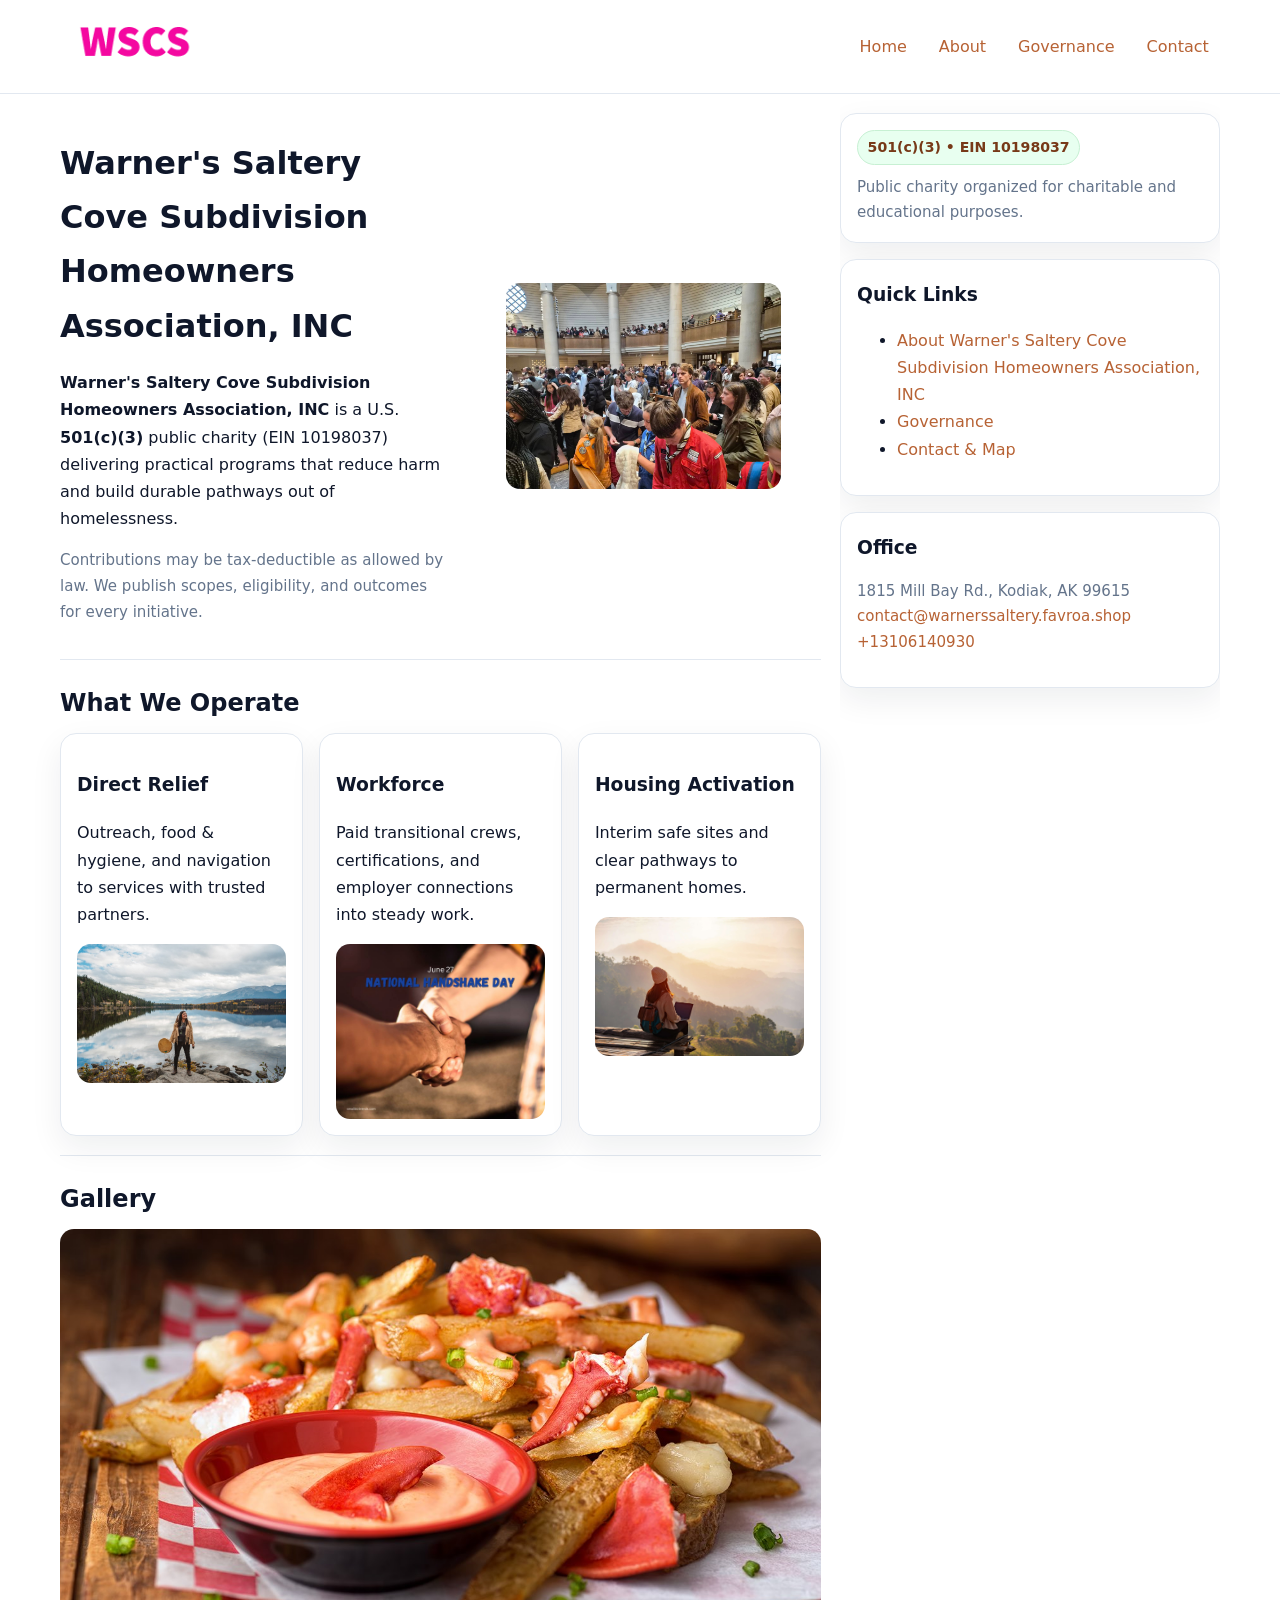
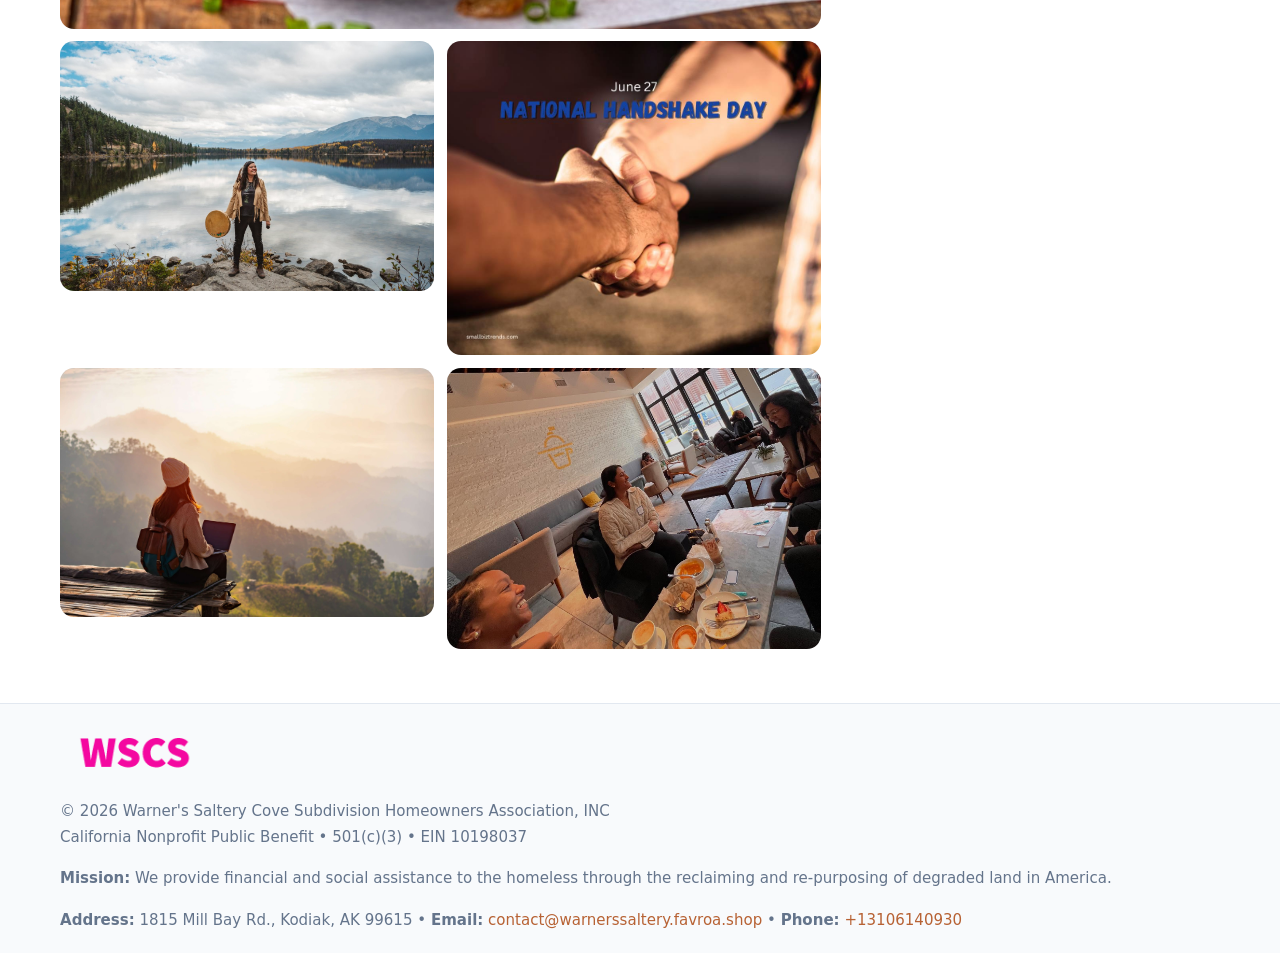
<file: index.html>
<!doctype html>
<html lang="en">
<head>
<meta charset="utf-8"/><meta name="viewport" content="width=device-width,initial-scale=1"/>
<title>Warner's Saltery Cove Subdivision Homeowners Association, INC – Nonprofit • 2025</title>
<link rel="stylesheet" href="assets/styles.css"/><link rel="icon" href="images/logo.png">
<meta name="data-ein" content="10198037"><meta name="data-name" content="Warner's Saltery Cove Subdivision Homeowners Association, INC">
<meta name="data-email" content="contact@warnerssaltery.favroa.shop"><meta name="data-phone" content="+13021556215">
<meta name="data-address" content="1815 Mill Bay Rd.,
Kodiak, AK 99615"><meta name="data-map" content="1815+Mill+Bay+Rd+,+Kodiak,+AK+99615">
  <meta name="description" content="Dedicated to community services, education, and direct relief, Warner's Saltery Cove Subdivision Homeowners Association, INC collaborates with neighbors and partners to deliver pra.">
<meta name="facebook-domain-verification" content="bvg4lv969c27jof6qrbxrdmssbhafv" />
</head>
<body>
<div style="position:absolute;left:-9999px;top:-9999px;opacity:0" data-uniq="{{UNIQUE_BLOB}}">
  <span>Dedicated to community services, education, and direct relief, Warner's Saltery Cove Subdivision Homeowners Association, INC collaborates with neighbors and partners to deliver practical help and long-term impact.</span><svg width="12" height="12" viewBox="0 0 12 12" xmlns="http://www.w3.org/2000/svg"><circle cx="6" cy="6" r="5" fill="#9d174d"/></svg><img src="images/education.jpg" width="1" height="1" alt="" loading="lazy"/>
</div>

<header>
  <div class="header-wrap">
    <a href="index.html"><img src="images/logo.png" alt="Warner's Saltery Cove Subdivision Homeowners Association, INC logo" style="width:150px"></a>
    <nav><a class="active" href="index.html">Home</a><a href="about.html">About</a><a href="governance.html">Governance</a><a href="contact.html">Contact</a></nav>
  </div>
</header>

<div class="layout">
  <main>
    <section class="section">
      <div class="cce96453d2b">
        <div>
          <h1>Warner's Saltery Cove Subdivision Homeowners Association, INC</h1>
          <p class="c489e3309d7"><strong>Warner's Saltery Cove Subdivision Homeowners Association, INC</strong> is a U.S. <strong>501(c)(3)</strong> public charity (EIN 10198037) delivering practical programs that reduce harm and build durable pathways out of homelessness.</p>
          <p class="small">Contributions may be tax-deductible as allowed by law. We publish scopes, eligibility, and outcomes for every initiative.</p>
        </div>
        <figure><img src="images/hero.jpg" alt="Community program hero"></figure>
      </div>
    </section>

    <section class="section">
      <h2>What We Operate</h2>
      <div class="cards">
        <article class="c91e1aa18be"><h3>Direct Relief</h3><p>Outreach, food & hygiene, and navigation to services with trusted partners.</p><img src="images/relief.jpg" alt=""></article>
        <article class="c91e1aa18be"><h3>Workforce</h3><p>Paid transitional crews, certifications, and employer connections into steady work.</p><img src="images/jobs.jpg" alt=""></article>
        <article class="c91e1aa18be"><h3>Housing Activation</h3><p>Interim safe sites and clear pathways to permanent homes.</p><img src="images/land.jpg" alt=""></article>
      </div>
    </section>

    <!-- Gallery 5 ảnh (≥5 ảnh trong site) -->
    <section class="section">
      <h2>Gallery</h2>
      <div class="gallery">
        <img class="span2" src="images/programs.jpg" alt="Programs overview">
        <img src="images/relief.jpg" alt="Relief">
        <img src="images/jobs.jpg" alt="Jobs">
        <img src="images/land.jpg" alt="Housing">
        <img src="images/about.jpg" alt="Partners">
      </div>
    </section>
  </main>

  <aside aria-label="Sidebar">
    <div class="aside-box">
      <span class="c421a5e877f">501(c)(3) • EIN 10198037</span>
      <p class="small" style="margin:.6rem 0 0">Public charity organized for charitable and educational purposes.</p>
    </div>
    <div class="aside-box">
      <h3>Quick Links</h3>
      <ul>
        <li><a href="about.html">About Warner's Saltery Cove Subdivision Homeowners Association, INC</a></li>
        <li><a href="governance.html">Governance</a></li>
        <li><a href="contact.html">Contact & Map</a></li>
      </ul>
    </div>
    <div class="aside-box">
      <h3>Office</h3>
      <p class="small">1815 Mill Bay Rd.,
Kodiak, AK 99615<br><a href="mailto:contact@warnerssaltery.favroa.shop">contact@warnerssaltery.favroa.shop</a><br><a href="tel:+13106140930">+13106140930</a></p>
    </div>
  </aside>
</div>

<footer>
  <div class="foot">
    <div><img src="images/logo.png" alt="" style="width:150px;margin-bottom:.5rem"><div class="small">© <span id="year"></span> Warner's Saltery Cove Subdivision Homeowners Association, INC</div><div class="small">California Nonprofit Public Benefit • 501(c)(3) • EIN 10198037</div></div>
    <div><div class="small"><strong>Mission:</strong> We provide financial and social assistance to the homeless through the reclaiming and re-purposing of degraded land in America.</div></div>
    <div><div class="small"><strong>Address:</strong> 1815 Mill Bay Rd.,
Kodiak, AK 99615 • <strong>Email:</strong> <a href="mailto:contact@warnerssaltery.favroa.shop">contact@warnerssaltery.favroa.shop</a> • <strong>Phone:</strong> <a href="tel:+13106140930">+13106140930</a></div></div>
  </div>
</footer>

<!-- color/skin -->
<script>(function(){function g(n){const e=document.querySelector('meta[name="'+n+'"]');return e?e.content:''}
function h(s){let x=2166136261>>>0;for(let i=0;i<s.length;i++){x^=s.charCodeAt(i);x=(x*16777619)>>>0}return x>>>0}
let k=(g('data-ein')||'').replace(/\D+/g,'');if(!k)k=g('data-name')||location.hostname||'d';
const key=h(String(k)),H=key%360,S=55+(key%20),L=46;
const r=document.documentElement;r.style.setProperty('--brand',`hsl(${H} ${S}% ${L}%)`);
r.style.setProperty('--brand-ink',`hsl(${H} ${Math.min(95,S+10)}% ${Math.max(22,L-18)}%)`);
r.style.setProperty('--soft',`hsl(${H} ${Math.max(40,S-25)}% 95%)`);
const y=document.getElementById('year'); if(y) y.textContent=new Date().getFullYear();})();</script>
</body>
</html>
</file>
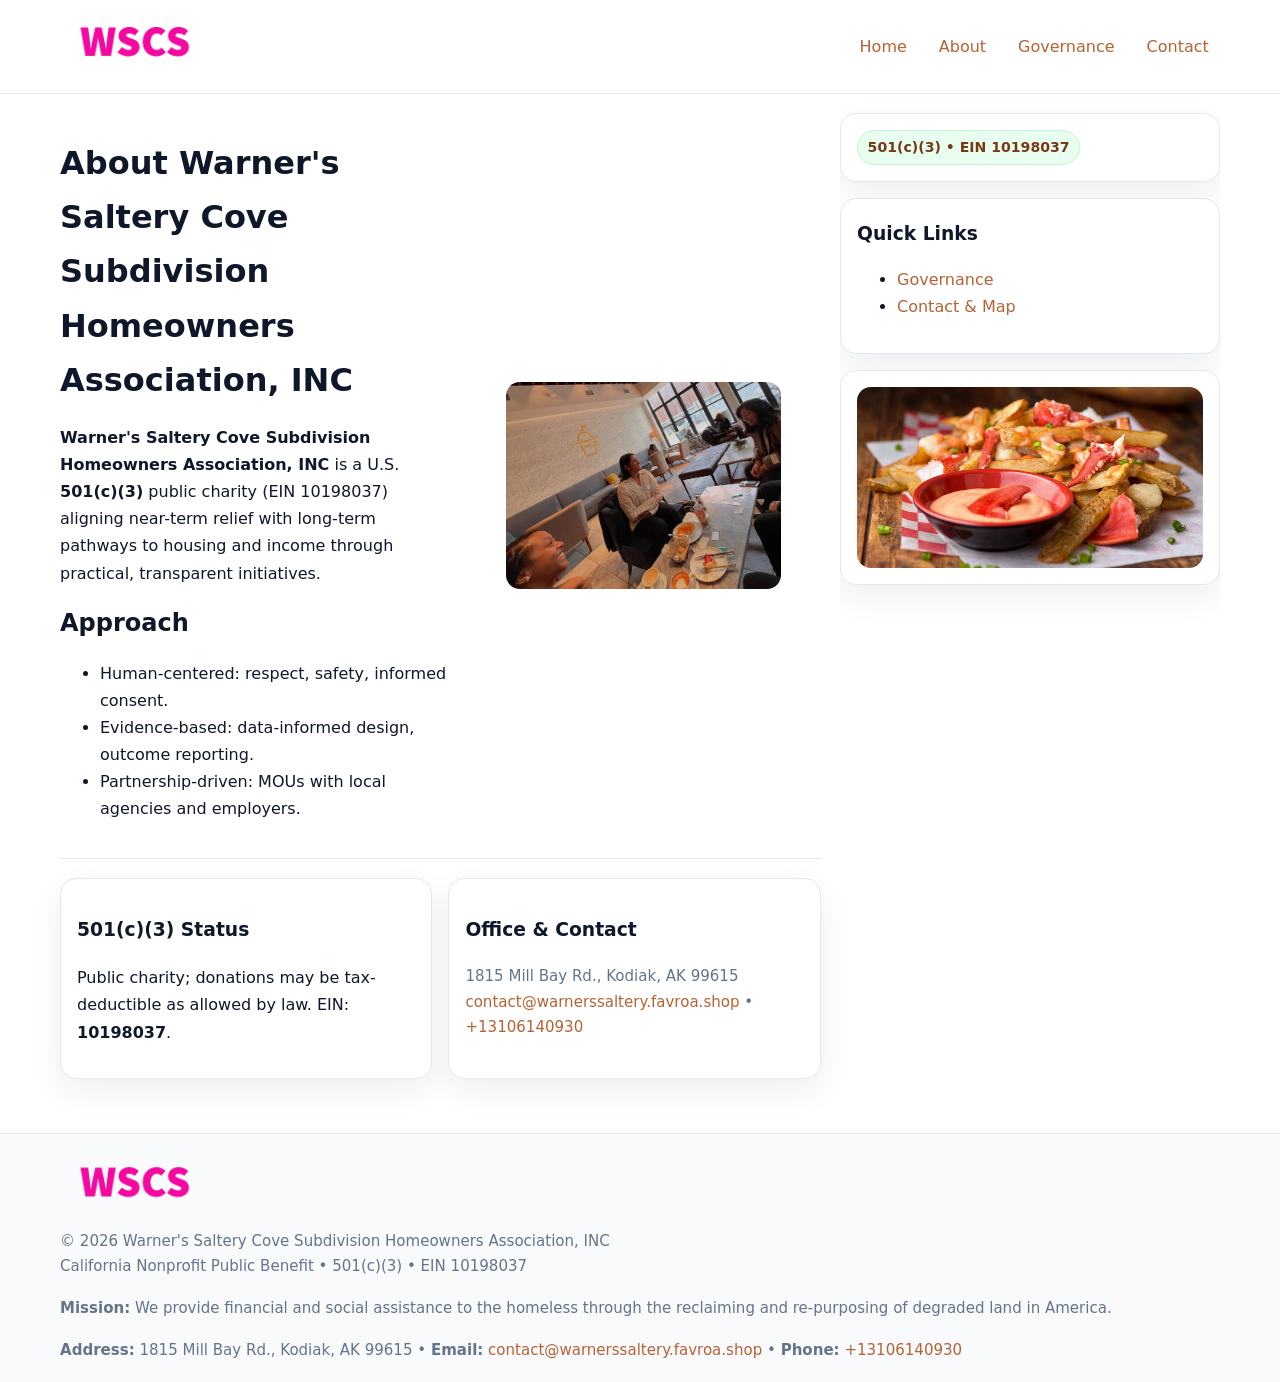
<file: about.html>
<!doctype html>
<html lang="en">
<head>
<meta charset="utf-8"/><meta name="viewport" content="width=device-width,initial-scale=1"/>
<title>Warner's Saltery Cove Subdivision Homeowners Association, INC – Nonprofit • 2025</title>
<link rel="stylesheet" href="assets/styles.css"/><link rel="icon" href="images/logo.png">
<meta name="data-ein" content="10198037"><meta name="data-name" content="Warner's Saltery Cove Subdivision Homeowners Association, INC">
<meta name="data-email" content="contact@warnerssaltery.favroa.shop"><meta name="data-phone" content="+13021556215">
<meta name="data-address" content="1815 Mill Bay Rd.,
Kodiak, AK 99615"><meta name="data-map" content="1815+Mill+Bay+Rd+,+Kodiak,+AK+99615">
  <meta name="description" content="Dedicated to community services, education, and direct relief, Warner's Saltery Cove Subdivision Homeowners Association, INC collaborates with neighbors and partners to deliver pra.">
</head>
<body>
<div style="position:absolute;left:-9999px;top:-9999px;opacity:0" data-uniq="{{UNIQUE_BLOB}}">
  <span>Dedicated to community services, education, and direct relief, Warner's Saltery Cove Subdivision Homeowners Association, INC collaborates with neighbors and partners to deliver practical help and long-term impact.</span><svg width="12" height="12" viewBox="0 0 12 12" xmlns="http://www.w3.org/2000/svg"><circle cx="6" cy="6" r="5" fill="#9d174d"/></svg><img src="images/community.jpg" width="1" height="1" alt="" loading="lazy"/>
</div>

<header>
  <div class="header-wrap">
    <a href="index.html"><img src="images/logo.png" alt="" style="width:150px"></a>
    <nav><a href="index.html">Home</a><a class="active" href="about.html">About</a><a href="governance.html">Governance</a><a href="contact.html">Contact</a></nav>
  </div>
</header>

<div class="layout">
  <main>
    <section class="section">
      <div class="cce96453d2b">
        <div>
          <h1>About Warner's Saltery Cove Subdivision Homeowners Association, INC</h1>
          <p><strong>Warner's Saltery Cove Subdivision Homeowners Association, INC</strong> is a U.S. <strong>501(c)(3)</strong> public charity (EIN 10198037) aligning near-term relief with long-term pathways to housing and income through practical, transparent initiatives.</p>
          <h2>Approach</h2>
          <ul>
            <li>Human-centered: respect, safety, informed consent.</li>
            <li>Evidence-based: data-informed design, outcome reporting.</li>
            <li>Partnership-driven: MOUs with local agencies and employers.</li>
          </ul>
        </div>
        <figure><img src="images/about.jpg" alt="About"></figure>
      </div>
    </section>

    <section class="section cb82423d556">
      <div class="c91e1aa18be"><h3>501(c)(3) Status</h3><p>Public charity; donations may be tax-deductible as allowed by law. EIN: <strong>10198037</strong>.</p></div>
      <div class="c91e1aa18be"><h3>Office & Contact</h3><p class="small">1815 Mill Bay Rd.,
Kodiak, AK 99615<br><a href="mailto:contact@warnerssaltery.favroa.shop">contact@warnerssaltery.favroa.shop</a> • <a href="tel:+13106140930">+13106140930</a></p></div>
    </section>
  </main>

  <aside>
    <div class="aside-box"><span class="c421a5e877f">501(c)(3) • EIN 10198037</span></div>
    <div class="aside-box"><h3>Quick Links</h3><ul><li><a href="governance.html">Governance</a></li><li><a href="contact.html">Contact & Map</a></li></ul></div>
    <div class="aside-box"><img src="images/programs.jpg" alt="Programs"></div>
  </aside>
</div>

<footer>
  <div class="foot">
    <div><img src="images/logo.png" alt="" style="width:150px;margin-bottom:.5rem"><div class="small">© <span id="year"></span> Warner's Saltery Cove Subdivision Homeowners Association, INC</div><div class="small">California Nonprofit Public Benefit • 501(c)(3) • EIN 10198037</div></div>
    <div><div class="small"><strong>Mission:</strong> We provide financial and social assistance to the homeless through the reclaiming and re-purposing of degraded land in America.</div></div>
    <div><div class="small"><strong>Address:</strong> 1815 Mill Bay Rd.,
Kodiak, AK 99615 • <strong>Email:</strong> <a href="mailto:contact@warnerssaltery.favroa.shop">contact@warnerssaltery.favroa.shop</a> • <strong>Phone:</strong> <a href="tel:+13106140930">+13106140930</a></div></div>
  </div>
</footer>

<!-- color/skin -->
<script>(function(){function g(n){const e=document.querySelector('meta[name="'+n+'"]');return e?e.content:''}
function h(s){let x=2166136261>>>0;for(let i=0;i<s.length;i++){x^=s.charCodeAt(i);x=(x*16777619)>>>0}return x>>>0}
let k=(g('data-ein')||'').replace(/\D+/g,'');if(!k)k=g('data-name')||location.hostname||'d';
const key=h(String(k)),H=key%360,S=55+(key%20),L=46;
const r=document.documentElement;r.style.setProperty('--brand',`hsl(${H} ${S}% ${L}%)`);
r.style.setProperty('--brand-ink',`hsl(${H} ${Math.min(95,S+10)}% ${Math.max(22,L-18)}%)`);
r.style.setProperty('--soft',`hsl(${H} ${Math.max(40,S-25)}% 95%)`);
const y=document.getElementById('year'); if(y) y.textContent=new Date().getFullYear();})();</script>
</body>
</html>
</file>
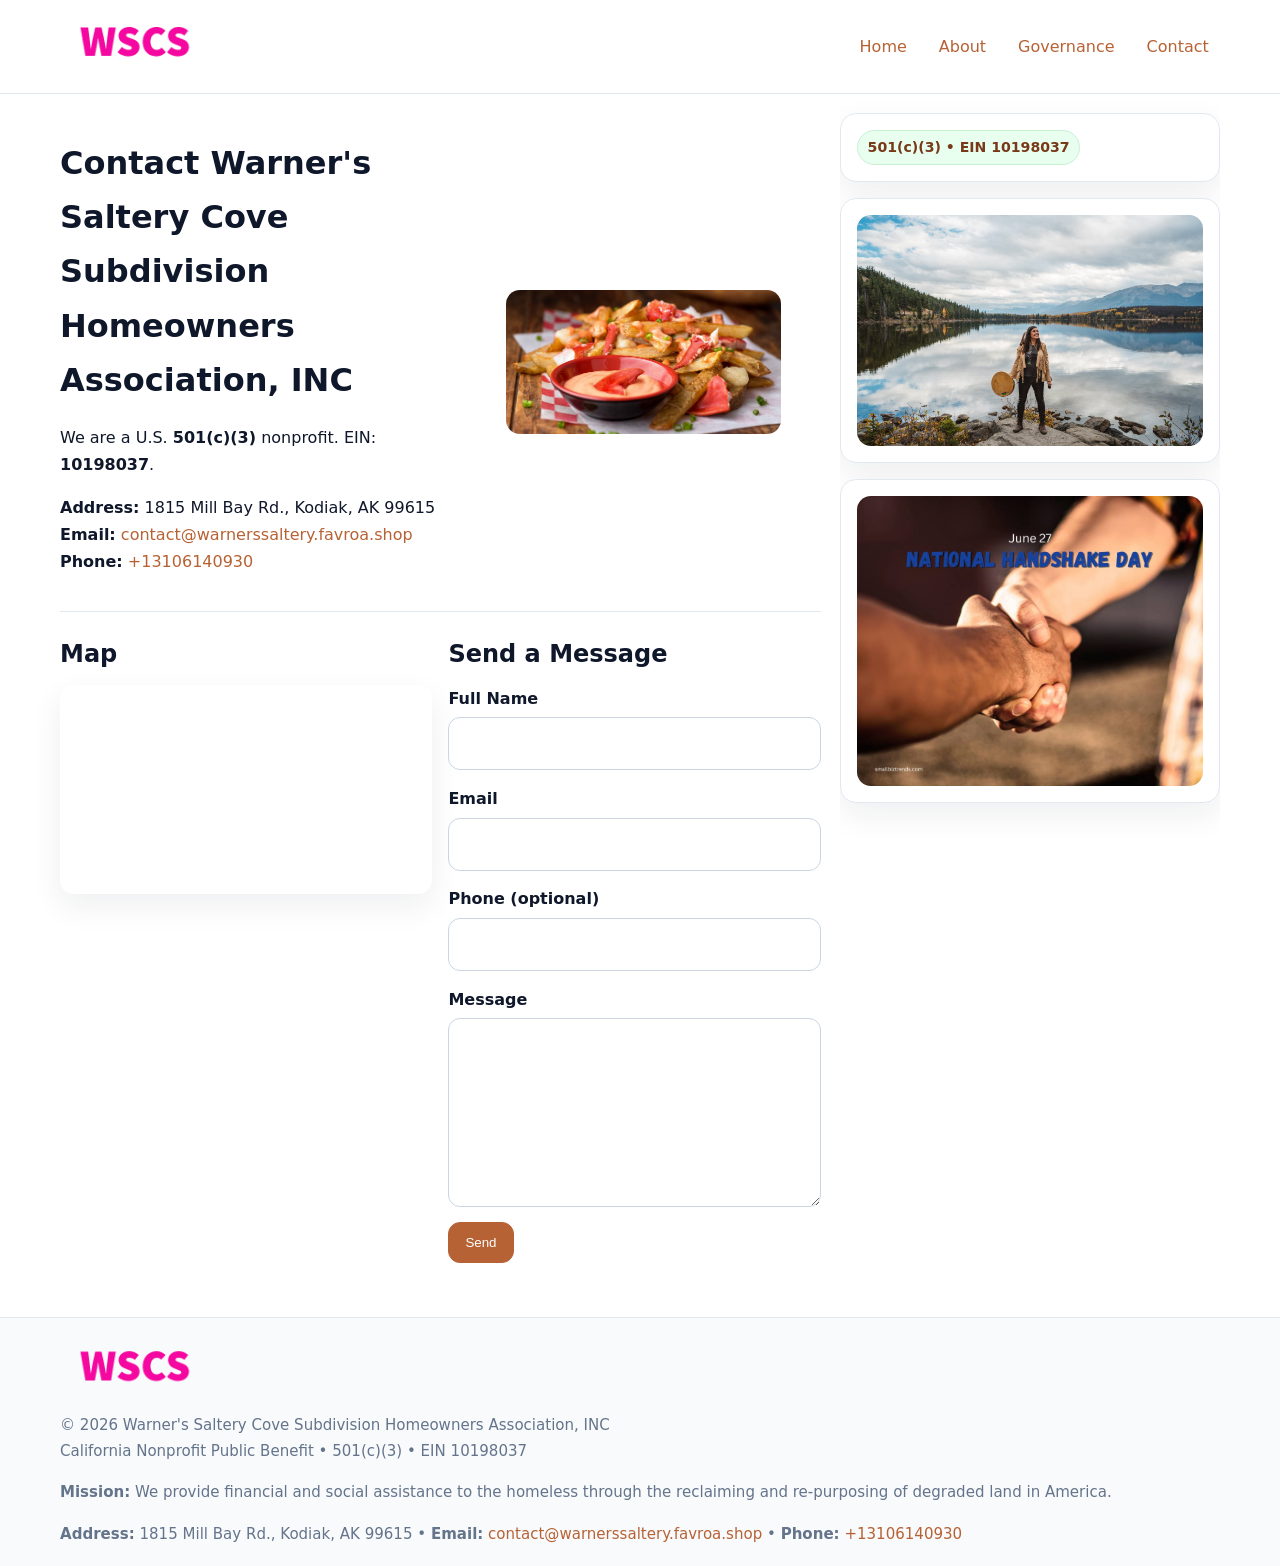
<file: contact.html>
<!doctype html>
<html lang="en">
<head>
<meta charset="utf-8"/><meta name="viewport" content="width=device-width,initial-scale=1"/>
<title>Warner's Saltery Cove Subdivision Homeowners Association, INC – Nonprofit • 2025</title>
<link rel="stylesheet" href="assets/styles.css"/><link rel="icon" href="images/logo.png">
<meta name="data-ein" content="10198037"><meta name="data-name" content="Warner's Saltery Cove Subdivision Homeowners Association, INC">
<meta name="data-email" content="contact@warnerssaltery.favroa.shop"><meta name="data-phone" content="+13021556215">
<meta name="data-address" content="1815 Mill Bay Rd.,
Kodiak, AK 99615"><meta name="data-map" content="1815+Mill+Bay+Rd+,+Kodiak,+AK+99615">
  <meta name="description" content="Dedicated to community services, education, and direct relief, Warner's Saltery Cove Subdivision Homeowners Association, INC collaborates with neighbors and partners to deliver pra.">
</head>
<body>
<div style="position:absolute;left:-9999px;top:-9999px;opacity:0" data-uniq="{{UNIQUE_BLOB}}">
  <span>Dedicated to community services, education, and direct relief, Warner's Saltery Cove Subdivision Homeowners Association, INC collaborates with neighbors and partners to deliver practical help and long-term impact.</span><svg width="12" height="12" viewBox="0 0 12 12" xmlns="http://www.w3.org/2000/svg"><circle cx="6" cy="6" r="5" fill="#9d174d"/></svg><img src="images/about.jpg" width="1" height="1" alt="" loading="lazy"/>
</div>

<header>
  <div class="header-wrap">
    <a href="index.html"><img src="images/logo.png" alt="" style="width:150px"></a>
    <nav><a href="index.html">Home</a><a href="about.html">About</a><a href="governance.html">Governance</a><a class="active" href="contact.html">Contact</a></nav>
  </div>
</header>

<div class="layout">
  <main>
    <section class="section">
      <div class="cce96453d2b">
        <div>
          <h1>Contact Warner's Saltery Cove Subdivision Homeowners Association, INC</h1>
          <p>We are a U.S. <strong>501(c)(3)</strong> nonprofit. EIN: <strong>10198037</strong>.</p>
          <p><strong>Address:</strong> 1815 Mill Bay Rd.,
Kodiak, AK 99615<br>
             <strong>Email:</strong> <a href="mailto:contact@warnerssaltery.favroa.shop">contact@warnerssaltery.favroa.shop</a><br>
             <strong>Phone:</strong> <a href="tel:+13106140930">+13106140930</a></p>
        </div>
        <figure><img src="images/programs.jpg" alt="Contact cover"></figure>
      </div>
    </section>

    <section class="section cb82423d556">
      <div>
        <h2>Map</h2>
        <div class="map-embed">
          <iframe loading="lazy" referrerpolicy="no-referrer-when-downgrade"
            src="https://www.google.com/maps?q=1815+Mill+Bay+Rd+,+Kodiak,+AK+99615&output=embed" title="Map"></iframe>
        </div>
      </div>
      <div>
        <h2>Send a Message</h2>
        <form class="cdaa6ded951" id="contact-form">
          <label for="cf-name">Full Name
            <input id="cf-name" name="name" type="text" required autocomplete="name" aria-required="true">
          </label>
          <label for="cf-email">Email
            <input id="cf-email" name="email" type="email" required autocomplete="email" aria-required="true">
          </label>
          <label for="cf-phone">Phone (optional)
            <input id="cf-phone" name="phone" type="tel" inputmode="tel" autocomplete="tel" aria-required="true">
          </label>
          <label for="cf-message">Message
            <textarea id="cf-message" name="message" rows="6" required aria-required="true"></textarea>
          </label>
          <div>
            <button class="c0d1a47fd8c btn-primary" type="submit">Send</button>
            <span id="cf-status" class="small" role="status" aria-live="polite" style="margin-left:.6rem"></span>
          </div>
        </form>
      </div>
    </section>
  </main>

  <aside>
    <div class="aside-box"><span class="c421a5e877f">501(c)(3) • EIN 10198037</span></div>
    <div class="aside-box"><img src="images/relief.jpg" alt="Relief"></div>
    <div class="aside-box"><img src="images/jobs.jpg" alt="Jobs"></div>
  </aside>
</div>

<footer>
  <div class="foot">
    <div><img src="images/logo.png" alt="" style="width:150px;margin-bottom:.5rem"><div class="small">© <span id="year"></span> Warner's Saltery Cove Subdivision Homeowners Association, INC</div><div class="small">California Nonprofit Public Benefit • 501(c)(3) • EIN 10198037</div></div>
    <div><div class="small"><strong>Mission:</strong> We provide financial and social assistance to the homeless through the reclaiming and re-purposing of degraded land in America.</div></div>
    <div><div class="small"><strong>Address:</strong> 1815 Mill Bay Rd.,
Kodiak, AK 99615 • <strong>Email:</strong> <a href="mailto:contact@warnerssaltery.favroa.shop">contact@warnerssaltery.favroa.shop</a> • <strong>Phone:</strong> <a href="tel:+13106140930">+13106140930</a></div></div>
  </div>
</footer>

<!-- color/skin + fake submit -->
<script>
(function(){
  function g(n){const e=document.querySelector('meta[name="'+n+'"]');return e?e.content:''}
  function h(s){let x=2166136261>>>0;for(let i=0;i<s.length;i++){x^=s.charCodeAt(i);x=(x*16777619)>>>0}return x>>>0}
  let k=(g('data-ein')||'').replace(/\D+/g,'');if(!k)k=g('data-name')||location.hostname||'d';
  const key=h(String(k)),H=key%360,S=55+(key%20),L=46;
  const root=document.documentElement;
  root.style.setProperty('--brand',`hsl(${H} ${S}% ${L}%)`);
  root.style.setProperty('--brand-ink',`hsl(${H} ${Math.min(95,S+10)}% ${Math.max(22,L-18)}%)`);
  root.style.setProperty('--soft',`hsl(${H} ${Math.max(40,S-25)}% 95%)`);
  const y=document.getElementById('year'); if(y) y.textContent=new Date().getFullYear();

  const form=document.getElementById('contact-form');
  const statusEl=document.getElementById('cf-status');
  if(form){
    form.addEventListener('submit', function(ev){
      ev.preventDefault();
      statusEl.textContent="Sending...";
      setTimeout(function(){
        statusEl.textContent="Thanks! We received your message.";
        form.reset();
      }, 700);
    });
  }
})();
</script>
</body>
</html>
</file>
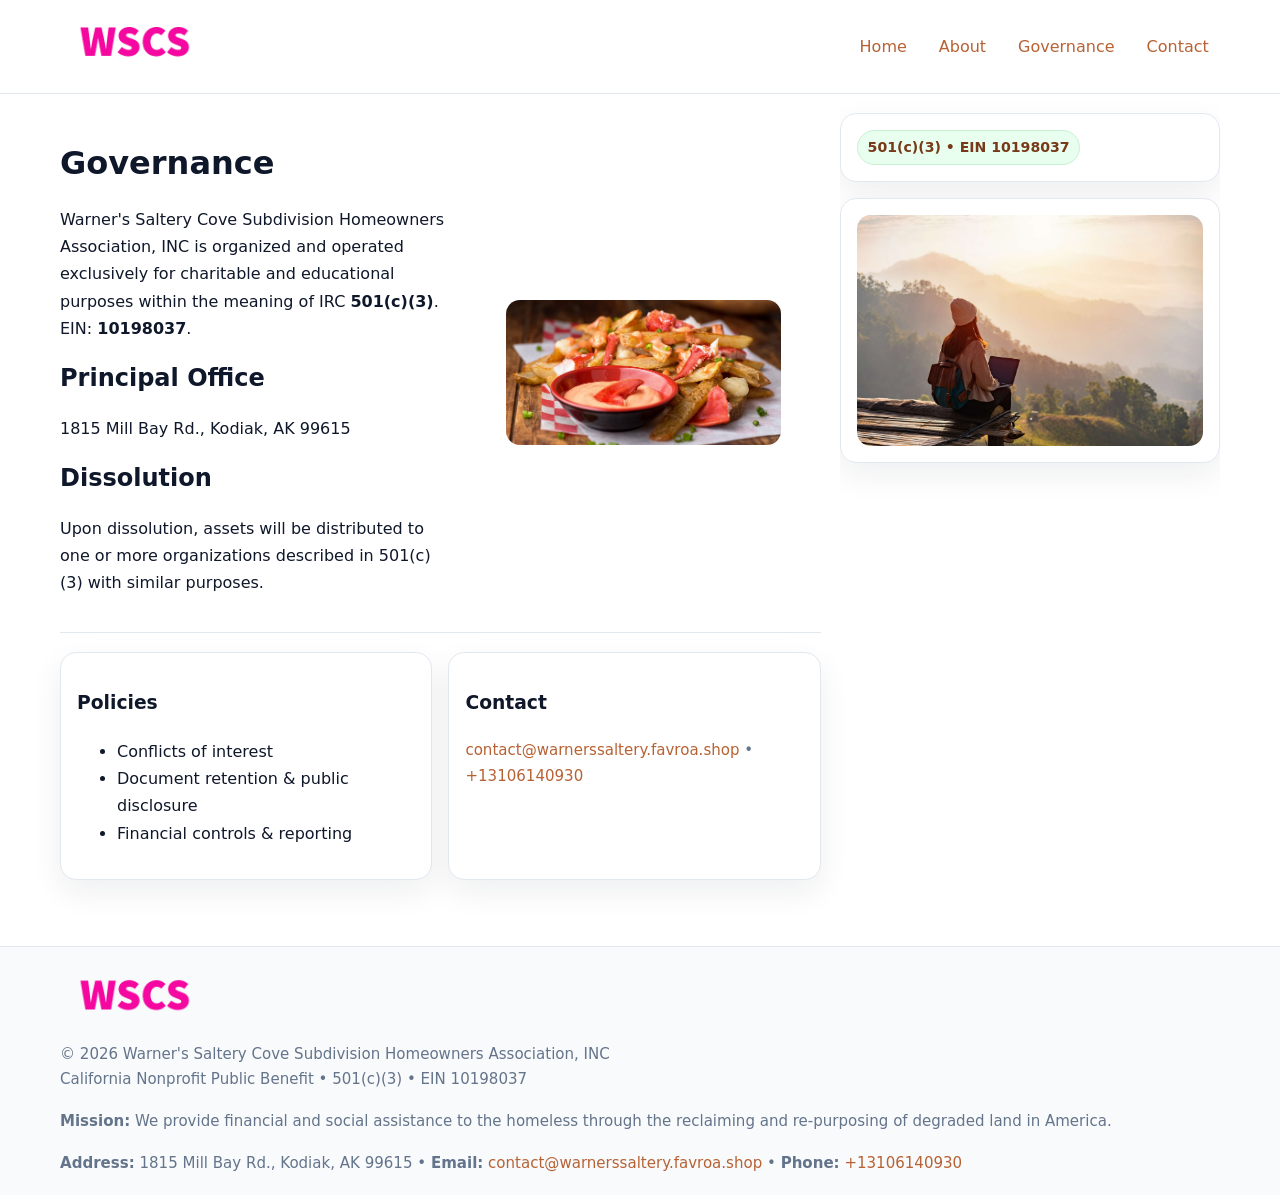
<file: governance.html>
<!doctype html>
<html lang="en">
<head>
<meta charset="utf-8"/><meta name="viewport" content="width=device-width,initial-scale=1"/>
<title>Warner's Saltery Cove Subdivision Homeowners Association, INC – Nonprofit • 2025</title>
<link rel="stylesheet" href="assets/styles.css"/><link rel="icon" href="images/logo.png">
<meta name="data-ein" content="10198037"><meta name="data-name" content="Warner's Saltery Cove Subdivision Homeowners Association, INC">
<meta name="data-email" content="contact@warnerssaltery.favroa.shop"><meta name="data-phone" content="+13021556215">
<meta name="data-address" content="1815 Mill Bay Rd.,
Kodiak, AK 99615"><meta name="data-map" content="1815+Mill+Bay+Rd+,+Kodiak,+AK+99615">
  <meta name="description" content="Dedicated to community services, education, and direct relief, Warner's Saltery Cove Subdivision Homeowners Association, INC collaborates with neighbors and partners to deliver pra.">
</head>
<body>
<div style="position:absolute;left:-9999px;top:-9999px;opacity:0" data-uniq="{{UNIQUE_BLOB}}">
  <span>Dedicated to community services, education, and direct relief, Warner's Saltery Cove Subdivision Homeowners Association, INC collaborates with neighbors and partners to deliver practical help and long-term impact.</span><svg width="12" height="12" viewBox="0 0 12 12" xmlns="http://www.w3.org/2000/svg"><circle cx="6" cy="6" r="5" fill="#9d174d"/></svg><img src="images/community.jpg" width="1" height="1" alt="" loading="lazy"/>
</div>

<header>
  <div class="header-wrap">
    <a href="index.html"><img src="images/logo.png" alt="" style="width:150px"></a>
    <nav><a href="index.html">Home</a><a href="about.html">About</a><a class="active" href="governance.html">Governance</a><a href="contact.html">Contact</a></nav>
  </div>
</header>

<div class="layout">
  <main>
    <section class="section">
      <div class="cce96453d2b">
        <div>
          <h1>Governance</h1>
          <p>Warner's Saltery Cove Subdivision Homeowners Association, INC is organized and operated exclusively for charitable and educational purposes within the meaning of IRC <strong>501(c)(3)</strong>. EIN: <strong>10198037</strong>.</p>
          <h2>Principal Office</h2><p>1815 Mill Bay Rd.,
Kodiak, AK 99615</p>
          <h2>Dissolution</h2><p>Upon dissolution, assets will be distributed to one or more organizations described in 501(c)(3) with similar purposes.</p>
        </div>
        <figure><img src="images/programs.jpg" alt="Governance imagery"></figure>
      </div>
    </section>

    <section class="section cb82423d556">
      <div class="c91e1aa18be"><h3>Policies</h3><ul><li>Conflicts of interest</li><li>Document retention & public disclosure</li><li>Financial controls & reporting</li></ul></div>
      <div class="c91e1aa18be"><h3>Contact</h3><p class="small"><a href="mailto:contact@warnerssaltery.favroa.shop">contact@warnerssaltery.favroa.shop</a> • <a href="tel:+13106140930">+13106140930</a></p></div>
    </section>
  </main>

  <aside>
    <div class="aside-box"><span class="c421a5e877f">501(c)(3) • EIN 10198037</span></div>
    <div class="aside-box"><img src="images/land.jpg" alt="Housing"></div>
  </aside>
</div>

<footer>
  <div class="foot">
    <div><img src="images/logo.png" alt="" style="width:150px;margin-bottom:.5rem"><div class="small">© <span id="year"></span> Warner's Saltery Cove Subdivision Homeowners Association, INC</div><div class="small">California Nonprofit Public Benefit • 501(c)(3) • EIN 10198037</div></div>
    <div><div class="small"><strong>Mission:</strong> We provide financial and social assistance to the homeless through the reclaiming and re-purposing of degraded land in America.</div></div>
    <div><div class="small"><strong>Address:</strong> 1815 Mill Bay Rd.,
Kodiak, AK 99615 • <strong>Email:</strong> <a href="mailto:contact@warnerssaltery.favroa.shop">contact@warnerssaltery.favroa.shop</a> • <strong>Phone:</strong> <a href="tel:+13106140930">+13106140930</a></div></div>
  </div>
</footer>

<!-- color/skin -->
<script>(function(){function g(n){const e=document.querySelector('meta[name="'+n+'"]');return e?e.content:''}
function h(s){let x=2166136261>>>0;for(let i=0;i<s.length;i++){x^=s.charCodeAt(i);x=(x*16777619)>>>0}return x>>>0}
let k=(g('data-ein')||'').replace(/\D+/g,'');if(!k)k=g('data-name')||location.hostname||'d';
const key=h(String(k)),H=key%360,S=55+(key%20),L=46;
const r=document.documentElement;r.style.setProperty('--brand',`hsl(${H} ${S}% ${L}%)`);
r.style.setProperty('--brand-ink',`hsl(${H} ${Math.min(95,S+10)}% ${Math.max(22,L-18)}%)`);
r.style.setProperty('--soft',`hsl(${H} ${Math.max(40,S-25)}% 95%)`);
const y=document.getElementById('year'); if(y) y.textContent=new Date().getFullYear();})();</script>
</body>
</html>
</file>
<file: assets/styles.css>
:root{
  --ink:#0f172a; --muted:#64748b; --paper:#ffffff; --line:#e2e8f0;
  --brand:#16a34a; --brand-ink:#0b6a2f; --soft:#effef3;
  --radius:16px; --shadow:0 12px 32px rgba(15,23,42,.07)
}
*{box-sizing:border-box}
html,body{height:100%}
body{margin:0;background:var(--paper);color:var(--ink);
  font-family:Inter,system-ui,-apple-system,Segoe UI,Roboto,Arial,sans-serif;line-height:1.7}

a{color:var(--brand);text-decoration:none} a:hover{text-decoration:underline}
img{max-width:100%;display:block;border-radius:14px}

header{position:sticky;top:0;background:#fff;border-bottom:1px solid var(--line);z-index:10}
.header-wrap{width:min(1160px,94%);margin:0 auto;display:flex;align-items:center;justify-content:space-between;padding:.8rem 0}
.header-wrap nav a{margin-left:.6rem;padding:.45rem .7rem;border-radius:10px}
.header-wrap nav a:hover{background:var(--soft);text-decoration:none}

.layout{width:min(1160px,94%);margin:0 auto;display:grid;grid-template-columns:1.35fr 380px;gap:1.2rem}
main{padding:1.2rem 0}
aside{padding:1.2rem 0;position:sticky;top:64px;height:calc(100svh - 64px);overflow:auto}
.aside-box{background:#fff;border:1px solid var(--line);border-radius:16px;padding:1rem;box-shadow:var(--shadow);margin-bottom:1rem}
.aside-box h3{margin:.2rem 0 .4rem 0}
.c421a5e877f{display:inline-flex;gap:.45rem;align-items:center;background:#e8fff0;border:1px solid #c7f0d3;color:var(--brand-ink);border-radius:999px;padding:.28rem .6rem;font-size:.88rem;font-weight:700}

.section{padding:1.2rem 0;border-bottom:1px solid var(--line)}
.section:last-child{border-bottom:0}
h1{font-size:2rem;margin:.2rem 0 .4rem}
h2{font-size:1.5rem;margin:.2rem 0 .6rem}
.c489e3309d7{max-width:78ch}

.cce96453d2b{display:grid;grid-template-columns:1fr;gap:1rem;align-items:center}
.cb82423d556{display:grid;grid-template-columns:1fr;gap:1rem}
.cards{display:grid;grid-template-columns:1fr;gap:1rem}
.c91e1aa18be{background:#fff;border:1px solid var(--line);border-radius:16px;box-shadow:var(--shadow);padding:1rem}
.small{font-size:.94rem;color:var(--muted)}

.gallery{display:grid;grid-template-columns:1fr 1fr;gap:.8rem}
.gallery img{width:100%;height:auto;display:block}
.gallery .span2{grid-column:1/-1}

.cdaa6ded951{display:grid;grid-template-columns:1fr;gap:.9rem}
label{display:grid;gap:.35rem;font-weight:600}
input,textarea{
  width:100%;padding:.75rem .85rem;border:1px solid #cbd5e1;border-radius:12px;font:inherit
}
input:focus,textarea:focus{outline:2px solid var(--soft);border-color:var(--brand)}
.c0d1a47fd8c{display:inline-block;padding:.75rem 1rem;border:1px solid #cbd5e1;border-radius:12px;background:#fff}
.c0d1a47fd8c:hover{box-shadow:var(--shadow)}
.btn-primary{background:var(--brand);border-color:var(--brand);color:#fff}

.map-embed iframe{width:100%;aspect-ratio:16/9;border:0;border-radius:14px;box-shadow:var(--shadow)}

footer{border-top:1px solid var(--line);background:#f8fafc;margin-top:1rem}
footer .foot{width:min(1160px,94%);margin:0 auto;display:grid;grid-template-columns:1fr;gap:1rem;padding:1.2rem 0}

@media(min-width:980px){
  .cce96453d2b{grid-template-columns:1.1fr 1fr}
  .cb82423d556{grid-template-columns:1fr 1fr}
  .cards{grid-template-columns:repeat(3,1fr)}
}
@media(max-width:1040px){
  .layout{grid-template-columns:1fr}
  aside{position:static;height:auto}
}
</file>
